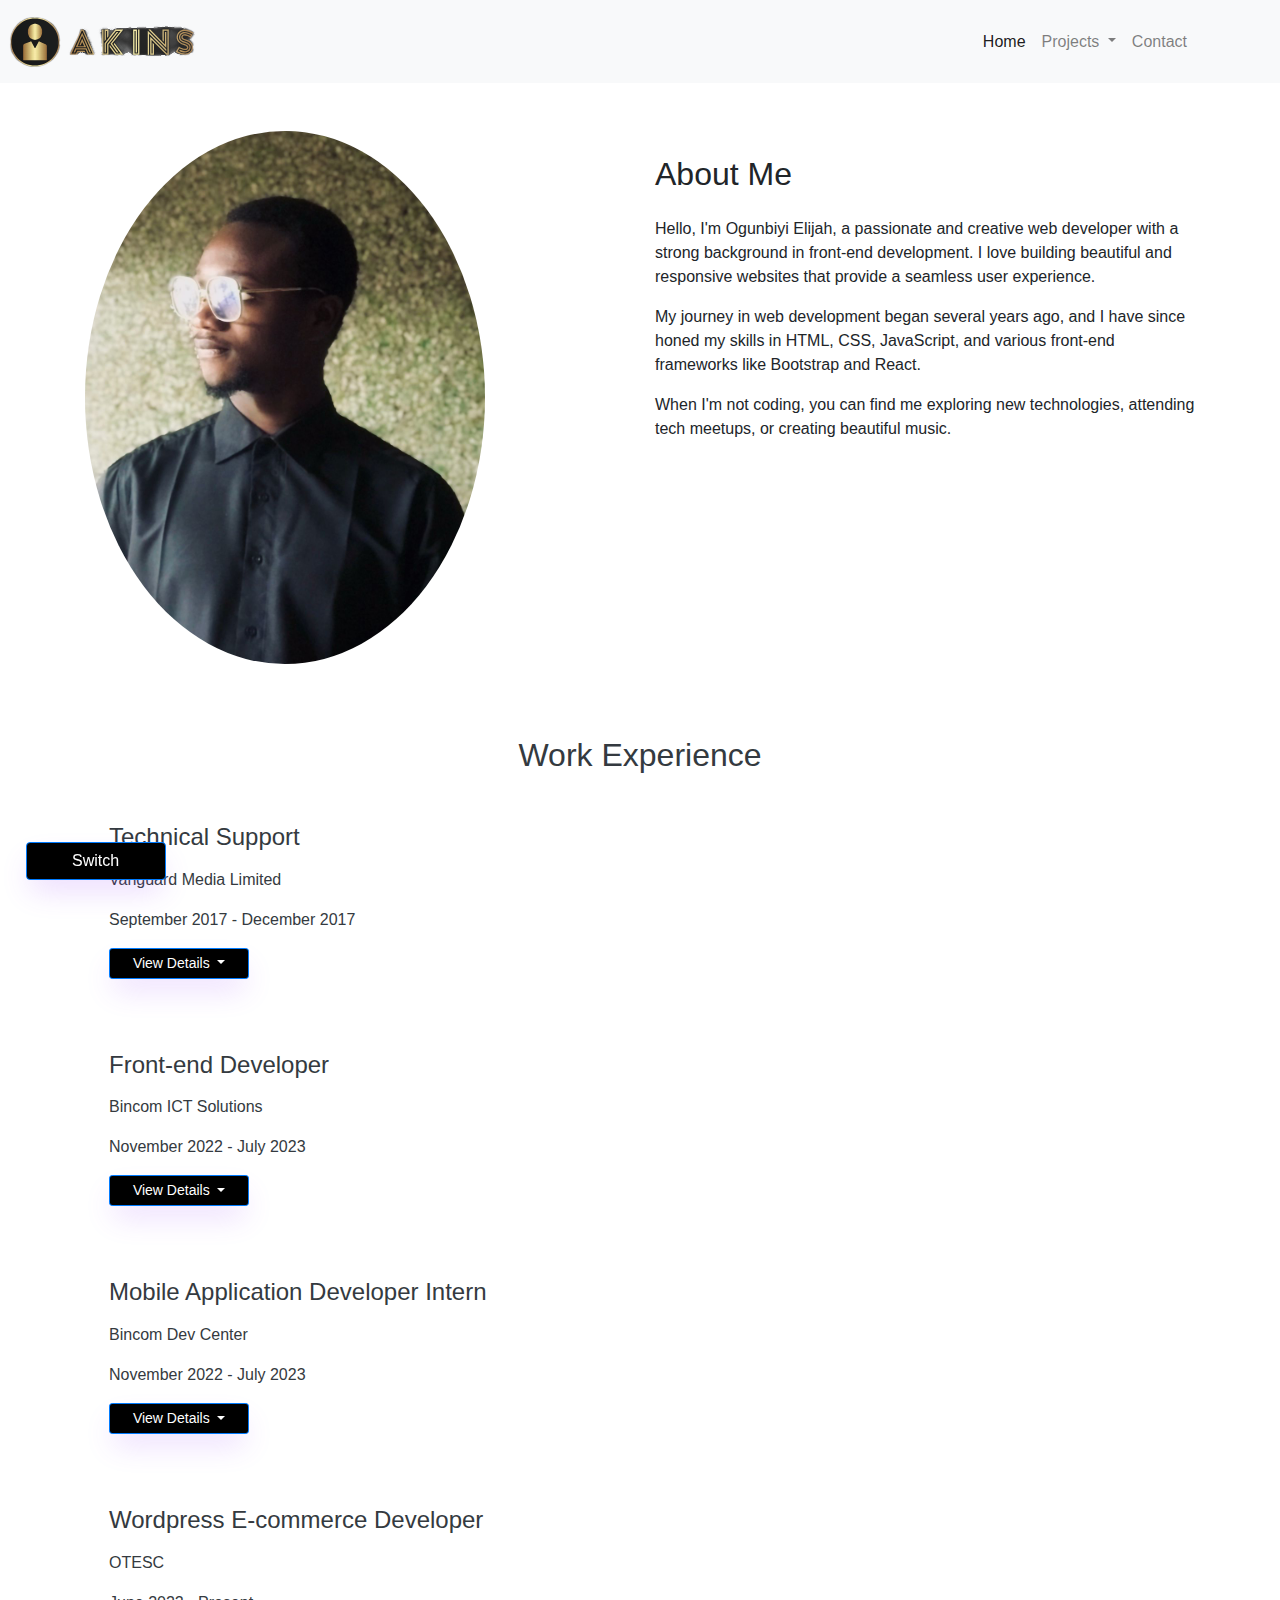
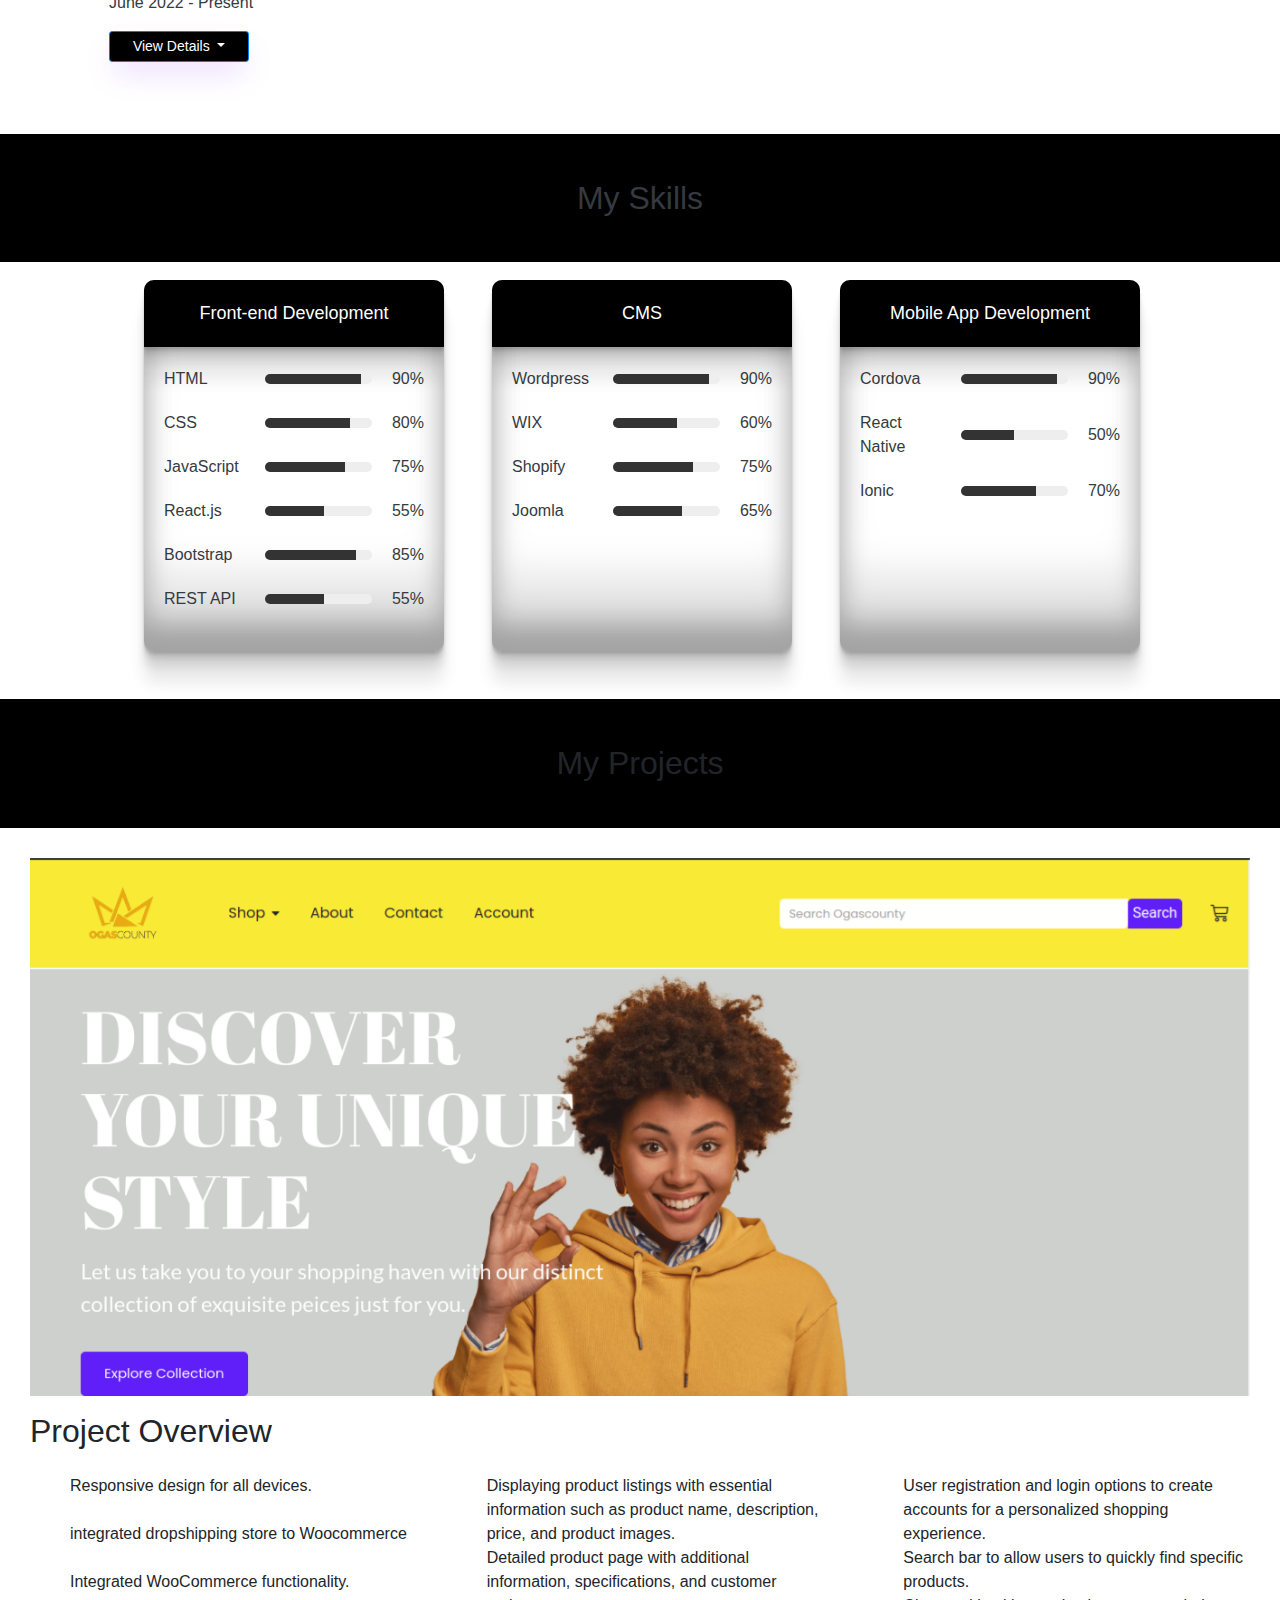
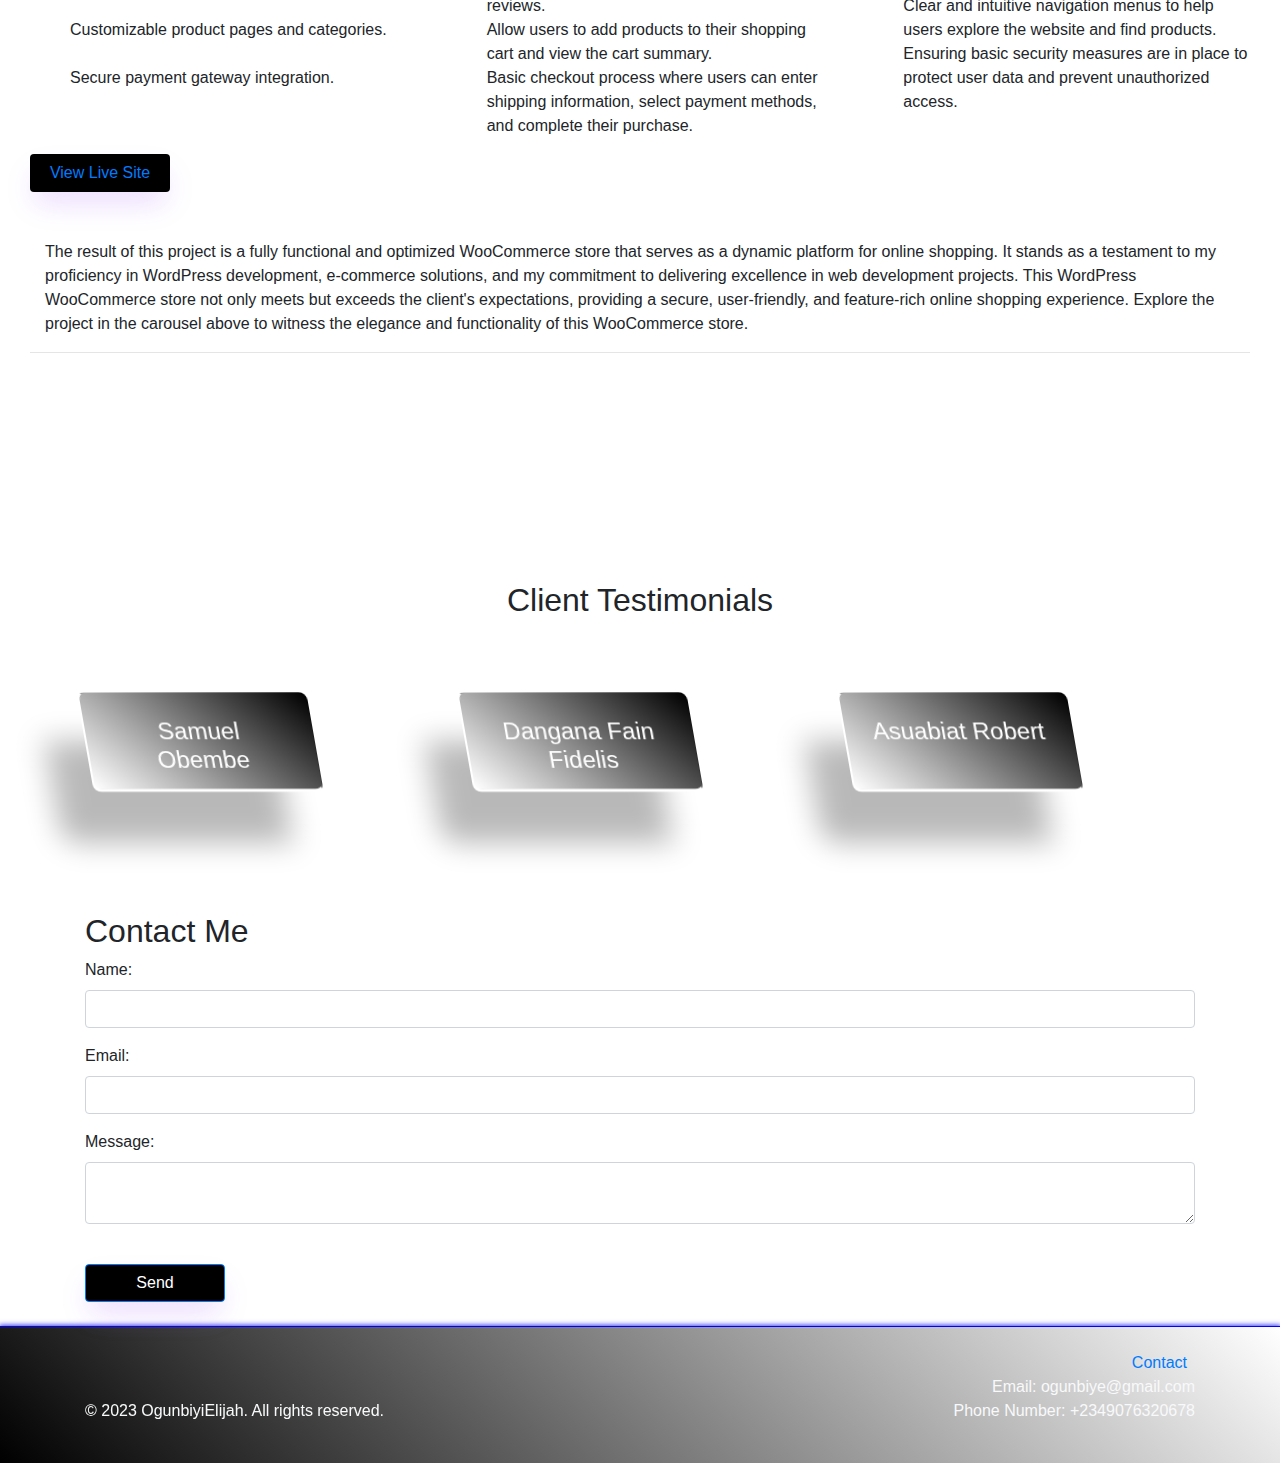
<file: index.html>
<!DOCTYPE html>
<html lang="en">

<head>
    <meta charset="UTF-8">
    <meta name="viewport" content="width=device-width, initial-scale=1.0">
    <title>Web Developer Portfolio</title>
    <!-- Link to Bootstrap CSS -->
    <link rel="stylesheet" href="https://stackpath.bootstrapcdn.com/bootstrap/4.5.2/css/bootstrap.min.css">
    <!-- Link to your custom CSS file (styles.css) -->
    <link rel="stylesheet" href="styles.css">
    </style>
</head>

<body>
    <!-- Navigation bar with mega menu -->
    <nav class="navbar navbar-expand-lg navbar-light bg-light" data-component="NavigationBar">
        <div class="container">
            <a class="navbar-brand" href="index.html">
                <span class="nav-item" style="margin-left: -80px;">
                    <img src="assets/Logo2.png" alt="logo">
                </span>
            </a>
            <button class="navbar-toggler" type="button" data-toggle="collapse" data-target="#megaMenu"
                aria-controls="megaMenu" aria-expanded="false" aria-label="Toggle navigation">
                <span class="navbar-toggler-icon"></span>
            </button>

            <div class="collapse navbar-collapse" id="megaMenu">
                <ul class="navbar-nav ml-auto">
                    <li class="nav-item">
                        <a class="nav-link active" href="index.html">Home</a>
                    </li>
                    <li class="nav-item dropdown">
                        <a class="nav-link dropdown-toggle" href="#" id="projectsDropdown" role="button"
                            data-toggle="dropdown" aria-haspopup="true" aria-expanded="false">
                            Projects
                        </a>
                        <div class="dropdown-menu" aria-labelledby="projectsDropdown">
                            <a class="dropdown-item" href="woocommerceProject.html">WooCommerce</a>
                            <!-- <a class="dropdown-item" href="#">Mobile App</a> -->
                            <!-- Add more projects as needed -->
                        </div>
                    </li>
                    <li class="nav-item">
                        <a class="nav-link" href="contact.html">Contact</a>
                    </li>
                </ul>
            </div>
        </div>
    </nav>

    <!-- My website content goes here -->

    <!-- About Me Section -->

    <div class="container mt-5" data-component="About">
        <div class="row">
            <div class="col-md-6" data-component="AboutImage">
                <img src="./assets/passPhoto.jpeg" height="200" width="400" alt="Profile Picture"
                    class="img-fluid imgClass rounded-circle mb-4">
            </div>
            <div class="col-md-6" data-component="AboutMe">
                <h2 class="mb-4 mt-4">About Me</h2>
                <p>Hello, I'm Ogunbiyi Elijah, a passionate and creative web developer with a strong background in
                    front-end
                    development. I love building beautiful and responsive websites that provide a seamless user
                    experience.</p>
                <p>My journey in web development began several years ago, and I have since honed my skills in HTML, CSS,
                    JavaScript, and various front-end frameworks like Bootstrap and React.</p>
                <p>When I'm not coding, you can find me exploring new technologies, attending tech meetups, or creating
                    beautiful music.</p>

                <div class="social-icons mt-4">
                    <a href="#" class="mr-3"><i class="fab fa-twitter"></i></a>
                    <a href="#" class="mr-3"><i class="fab fa-linkedin"></i></a>
                    <a href="#" class="mr-3"><i class="fab fa-github"></i></a>
                </div>
            </div>
        </div>
    </div>

    <section id="work-experience" class="text-dark py-5" data-component="WorkExperience">
        <div class="container">
            <h2 class="text-center mb-4">Work Experience</h2>
            <div class="row" data-component="WorkExperienceCard">
                <div class="col-md-12">
                    <div class="work-experience-card p-4 bg-white">
                        <h4 class="mb-3">Technical Support</h4>
                        <p class="work-experience-company">Vanguard Media Limited</p>
                        <p class="work-experience-date">September 2017 - December 2017</p>
                        <button class="btn btn-primary btn-sm dropdown-toggle" data-toggle="collapse"
                            data-target="#experience1" aria-expanded="false" aria-controls="experience1">
                            View Details
                        </button>
                        <div class="collapse" id="experience1">
                            <ul class="work-experience-description mt-3">
                                <li>Working to resolve technical problems by providing step-by-step instructions,
                                    guidance, or solutions to customers.</li>
                                <li>Creating and updating technical documentation, including FAQs, troubleshooting
                                    guides, and knowledge base articles to help users find solutions independently.</li>
                                <li> Using remote access tools to connect to a customer's computer or device to
                                    troubleshoot and fix issues directly.</li>
                                <li>Identifying and diagnosing technical issues reported by customers or end-users.</li>
                                <li>Adhering to established protocols, guidelines, and best practices for technical
                                    support operations.</li>
                                <li>Staying updated with the latest technologies and advancements to enhance technical
                                    skills and knowledge.</li>
                            </ul>
                        </div>
                    </div>
                </div>
                <!-- Add more experiences -->
                <!-- Experience 2 -->
                <div class="col-md-12 mt-4">
                    <div class="work-experience-card p-4 bg-white">
                        <h4 class="mb-3">Front-end Developer</h4>
                        <p class="work-experience-company">Bincom ICT Solutions</p>
                        <p class="work-experience-date">November 2022 - July 2023</p>
                        <button class="btn btn-primary btn-sm dropdown-toggle" data-toggle="collapse"
                            data-target="#experience2" aria-expanded="false" aria-controls="experience2">
                            View Details
                        </button>
                        <div class="collapse" id="experience2">
                            <ul class="work-experience-description mt-3">
                                <li>Worked on front-end tasks and bug fixing for web applications.</li>
                                <li>Learned various front-end technologies and best practices.</li>
                                <li>Contributed to team meetings and brainstorming sessions.</li>
                            </ul>
                        </div>
                    </div>
                </div>
                <!-- Experience 3 -->
                <div class="col-md-12 mt-4">
                    <div class="work-experience-card p-4 bg-white">
                        <h4 class="mb-3">Mobile Application Developer Intern</h4>
                        <p class="work-experience-company">Bincom Dev Center</p>
                        <p class="work-experience-date">November 2022 - July 2023</p>
                        <button class="btn btn-primary btn-sm dropdown-toggle" data-toggle="collapse"
                            data-target="#experience3" aria-expanded="false" aria-controls="experience3">
                            View Details
                        </button>
                        <div class="collapse" id="experience3">
                            <ul class="work-experience-description mt-3">
                                <li>Assisted in the development and testing of web applications.</li>
                                <li>Participated in code reviews and QA processes.</li>
                                <li>Working closely with senior developers to assist in the design, development,
                                    testing, and maintenance of mobile applications for iOS or Android platforms.</li>
                                <li>Writing and reviewing code for new features and improvements, following coding
                                    standards and best practices.</li>
                                <li>Identifying and fixing bugs or issues in the existing codebase, performing
                                    debugging, and testing to ensure the app's functionality and performance.</li>
                                <li>Assisting in testing the app on various devices to ensure cross-platform
                                    compatibility and a smooth user experience.</li>
                            </ul>
                        </div>
                    </div>
                </div>
                <!-- Experience 4 -->
                <!-- Add more experiences -->
                <!-- Experience 5 -->
                <div class="col-md-12 mt-4">
                    <div class="work-experience-card p-4 bg-white">
                        <h4 class="mb-3">Wordpress E-commerce Developer</h4>
                        <p class="work-experience-company">OTESC</p>
                        <p class="work-experience-date">June 2022 - Present</p>
                        <button class="btn btn-primary btn-sm dropdown-toggle" data-toggle="collapse"
                            data-target="#experience5" aria-expanded="false" aria-controls="experience5">
                            View Details
                        </button>
                        <div class="collapse" id="experience5">
                            <ul class="work-experience-description mt-3">
                                <li>Building and setting up WordPress websites with WooCommerce, including installing
                                    and configuring the plugin, selecting and customizing themes, and setting up
                                    essential eCommerce features.</li>
                                <li>Modifying and customizing WordPress themes to match the client's brand, design
                                    preferences, and unique requirements for the online store.</li>
                                <li>Integrating and configuring various WooCommerce extensions and third-party plugins
                                    to add specific functionality, such as payment gateways, shipping options, and
                                    product variations.</li>
                                <li>Managing product listings, categories, and attributes, ensuring accurate product
                                    information, images, and pricing are displayed on the website.</li>
                                <li>Integrating and configuring various payment gateways to enable secure and smooth
                                    online transactions.</li>
                                <li>Implementing security measures and keeping all plugins, themes, and the WordPress
                                    core up to date to safeguard the website from vulnerabilities.</li>
                                <li>Regularly backing up the website data and ensuring the ability to restore the
                                    website in case of any unforeseen issues.</li>
                                <li>Setting up and analyzing website analytics to track website traffic, sales, and
                                    customer behavior, using data to make informed decisions and optimizations.</li>
                                <li>Implementing basic search engine optimization (SEO) techniques to improve the
                                    website's visibility and rankings on search engines.</li>
                            </ul>
                        </div>
                    </div>
                </div>
            </div>
        </div>
    </section>

    <section id="skills" class="text-dark" data-component="SkillsSection">
        <h2 class="skillSection text-center">My Skills</h2>
        <div class="row ml-5 pl-5 mb-5">
            <div class="skillCard ml-5">
                <div class="skillHeader">Front-end Development</div>
                <div class="skillBody">
                    <div class="skill">
                        <div class="skill-name">HTML</div>
                        <div class="skill-level">
                            <div class="skill-percent" style="width: 90%"></div>
                        </div>
                        <div class="skill-percent-number">90%</div>
                    </div>
                    <div class="skill">
                        <div class="skill-name">CSS</div>
                        <div class="skill-level">
                            <div class="skill-percent" style="width: 80%"></div>
                        </div>
                        <div class="skill-percent-number">80%</div>
                    </div>
                    <div class="skill">
                        <div class="skill-name">JavaScript</div>
                        <div class="skill-level">
                            <div class="skill-percent" style="width: 75%"></div>
                        </div>
                        <div class="skill-percent-number">75%</div>
                    </div>
                    <div class="skill">
                        <div class="skill-name">React.js</div>
                        <div class="skill-level">
                            <div class="skill-percent" style="width: 55%"></div>
                        </div>
                        <div class="skill-percent-number">55%</div>
                    </div>
                    <div class="skill">
                        <div class="skill-name">Bootstrap</div>
                        <div class="skill-level">
                            <div class="skill-percent" style="width: 85%"></div>
                        </div>
                        <div class="skill-percent-number">85%</div>
                    </div>
                    <div class="skill">
                        <div class="skill-name">REST API</div>
                        <div class="skill-level">
                            <div class="skill-percent" style="width: 55%"></div>
                        </div>
                        <div class="skill-percent-number">55%</div>
                    </div>
                </div>
            </div>

            <div class="skillCard ml-5">
                <div class="skillHeader">CMS</div>
                <div class="skillBody">
                    <div class="skill">
                        <div class="skill-name">Wordpress</div>
                        <div class="skill-level">
                            <div class="skill-percent" style="width: 90%"></div>
                        </div>
                        <div class="skill-percent-number">90%</div>
                    </div>
                    <div class="skill">
                        <div class="skill-name">WIX</div>
                        <div class="skill-level">
                            <div class="skill-percent" style="width: 60%"></div>
                        </div>
                        <div class="skill-percent-number">60%</div>
                    </div>
                    <div class="skill">
                        <div class="skill-name">Shopify</div>
                        <div class="skill-level">
                            <div class="skill-percent" style="width: 75%"></div>
                        </div>
                        <div class="skill-percent-number">75%</div>
                    </div>
                    <div class="skill">
                        <div class="skill-name">Joomla</div>
                        <div class="skill-level">
                            <div class="skill-percent" style="width: 65%"></div>
                        </div>
                        <div class="skill-percent-number">65%</div>
                    </div>
                </div>
            </div>

            <div class="skillCard ml-5">
                <div class="skillHeader">Mobile App Development</div>
                <div class="skillBody">
                    <div class="skill">
                        <div class="skill-name">Cordova</div>
                        <div class="skill-level">
                            <div class="skill-percent" style="width: 90%"></div>
                        </div>
                        <div class="skill-percent-number">90%</div>
                    </div>
                    <div class="skill">
                        <div class="skill-name">React Native</div>
                        <div class="skill-level">
                            <div class="skill-percent" style="width: 50%"></div>
                        </div>
                        <div class="skill-percent-number">50%</div>
                    </div>
                    <div class="skill">
                        <div class="skill-name">Ionic</div>
                        <div class="skill-level">
                            <div class="skill-percent" style="width: 70%"></div>
                        </div>
                        <div class="skill-percent-number">70%</div>
                    </div>
                </div>
            </div>
        </div>
    </section>

    <h2 class="skillSection text-center" data-component="ProjectHeader">My Projects</h2>
    <section id="projectSection" data-component="ProjectSection">
        <div id="portfolio" class="carousel slide" data-ride="carousel" data-interval="3000" data-component="ProjectCarousel">

            <!-- Indicators -->
            <!-- <div class="carousel-indicators">
                <button type="button" data-bs-target="#portfolio" data-bs-slide-to="0" class="active"
                    aria-current="true" aria-label="Slide 1"></button>
                <button type="button" data-bs-target="#portfolio" data-bs-slide-to="1" aria-label="Slide 2"></button>
                <button type="button" data-bs-target="#portfolio" data-bs-slide-to="2" aria-label="Slide 3"></button>
                <button type="button" data-bs-target="#portfolio" data-bs-slide-to="3" aria-label="Slide 4"></button>
                <button type="button" data-bs-target="#portfolio" data-bs-slide-to="4" aria-label="Slide 5"></button>
            </div> -->

            <!-- The slideshow -->
            <div class="carousel-inner text-center">
                <div class="carousel-item active">
                    <img src="assets/ogas1.png" class="fidelis" alt="Los Angeles" width="1100" height="500">
                </div>
                <div class="carousel-item">
                    <img src="assets/ogas2.png" class="fidelis" alt="Chicago" width="1100" height="500">
                </div>
                <div class="carousel-item">
                    <img src="assets/ogas3.png" class="fidelis" alt="somewhere" width="1100" height="500">
                </div>
                <div class="carousel-item">
                    <img src="assets/ogas4.png" class="fidelis" alt="work" width="1100" height="500">
                </div>
                <div class="carousel-item">
                    <img src="assets/ogas5.png" class="fidelis" alt="place" width="1100" height="500">
                </div>
            </div>

            <!-- Left and right controls -->
            <!-- <button class="carousel-control-prev" type="button" data-bs-target="#portfolio" data-bs-slide="prev">
                <span class="carousel-control-prev-icon" aria-hidden="true"></span>
                <span class="visually-hidden">Previous</span>
            </button>
            <button class="carousel-control-next" type="button" data-bs-target="#portfolio" data-bs-slide="next">
                <span class="carousel-control-next-icon" aria-hidden="true"></span>
                <span class="visually-hidden">Next</span>
            </button> -->

        </div>
        <div class="mt-4 mt-lg-0" data-component="ProjectOverview">
            <h2 class="mb-4 mt-3">Project Overview</h2>
            <div class="row">
                <div class="col" class="projectDetails">
                    <ul>
                        <li>Responsive design for all devices.</li><br>
                        <li>integrated dropshipping store to Woocommerce</li><br>
                        <li>Integrated WooCommerce functionality.</li><br>
                        <li>Customizable product pages and categories.</li><br>
                        <li>Secure payment gateway integration.</li>
                    </ul>
                </div>
                <div class="col">
                    <ul>
                        <li>Displaying product listings with essential information such as product name, description,
                            price, and product images.</li>
                        <li>Detailed product page with additional information, specifications, and customer reviews.
                        </li>
                        <li>Allow users to add products to their shopping cart and view the cart summary.</li>
                        <li>Basic checkout process where users can enter shipping information, select payment methods,
                            and complete their purchase.</li>
                    </ul>
                </div>
                <div class="col">
                    <ul>
                        <li>User registration and login options to create accounts for a personalized shopping
                            experience.</li>
                        <li>Search bar to allow users to quickly find specific products.</li>
                        <li>Clear and intuitive navigation menus to help users explore the website and find products.
                        </li>
                        <li>Ensuring basic security measures are in place to protect user data and prevent unauthorized
                            access.</li>
                    </ul>
                </div>
            </div>
            <button type="button" class="btn">
                <a href="https://ogascounty.com" target="_blank">View Live Site</a>
            </button>
        </div>
        <div class="container-fluid mt-5 cap" data-component="ProjectSummary">
            <p>The result of this project is a fully functional and optimized WooCommerce store that serves as a dynamic
                platform for online shopping. It stands as a testament to my proficiency in WordPress development,
                e-commerce solutions, and my commitment to delivering excellence in web development projects.

                This WordPress WooCommerce store not only meets but exceeds the client's expectations, providing a
                secure, user-friendly, and feature-rich online shopping experience.

                Explore the project in the carousel above to witness the elegance and functionality of this WooCommerce
                store.
            </p>
        </div>
        <hr class="text-light">
    </section>


    <section id="testimonials" class="py-5" data-component="ClientTestimonials">
        <div class="container">
            <h2 class="text-center mb-4 pb-5">Client Testimonials</h2>
            <div class="row">
                <div class="col-md-4 mb-4">
                    <div class="card p-4 text-center">
                        <!-- <img src="path/to/client1-avatar.jpg" alt="Client 1" class="rounded-circle mb-3"> -->
                        <h4 class="mb-3">Samuel Obembe</h4>
                        <p class="testimonial-text">"Elijah is an exceptional web developer with a keen eye for detail.
                            He
                            created a stunning website for my business that exceeded my expectations. His communication
                            and professionalism are outstanding."</p>
                    </div>
                </div>
                <div class="col-md-4 mb-4">
                    <div class="card p-4 text-center">
                        <!-- <img src="path/to/client2-avatar.jpg" alt="Client 2" class="rounded-circle mb-3"> -->
                        <h4 class="mb-3">Dangana Fain Fidelis</h4>
                        <p class="testimonial-text">"Working with Elijah was a pleasure. She transformed our outdated
                            website into a modern and user-friendly platform. His coding skills and attention to detail
                            are impressive. Highly recommended!"</p>
                    </div>
                </div>
                <div class="col-md-4 mb-4">
                    <div class="card p-4 text-center">
                        <!-- <img src="path/to/client3-avatar.jpg" alt="Client 3" class="rounded-circle mb-3"> -->
                        <h4 class="mb-5">Asuabiat Robert</h4>
                        <p class="testimonial-text">"I am delighted with the website Elijah built for my startup. He
                            delivered the project on time and was always receptive to feedback. His expertise in web
                            development is evident in the final product."</p>
                    </div>
                </div>
            </div>
        </div>
    </section>

    <!-- Contact form section -->
    <section id="homeContact" data-component="ContactForm">
        <div class="container mt-5">
            <h2>Contact Me</h2>
            <form action="https://formspree.io/f/mleynole" method="POST">
                <div class="form-group">
                    <label for="name">Name:</label>
                    <input type="text" id="name" name="name" class="form-control" required>
                </div>
                <div class="form-group">
                    <label for="email">Email:</label>
                    <input type="email" id="email" name="email" class="form-control" required>
                </div>
                <div class="form-group">
                    <label for="message">Message:</label>
                    <textarea id="message" name="message" class="form-control" required></textarea>
                </div>
                <button type="submit" class="btn btn-primary mt-4 mb-4">Send</button>
            </form>
        </div>
    </section>

    <!-- Add a button for toggling dark/light mode -->
    <button id="darkModeToggle" class="btn btn-primary mode" data-component="SwitchModes">Switch</button>

    <footer class="text-light py-4 footer" data-component="Footer">
        <div class="container">
            <div class="row">
                <div class="col-md-6 mt-5">
                    <p>&copy; 2023 OgunbiyiElijah. All rights reserved.</p>
                </div>
                <div class="col-md-6">
                    <ul class="list-inline text-md-right">
                        <li class="list-inline-item"><a href="contact.html">Contact</a></li>
                        <li><span>Email: </span>ogunbiye@gmail.com</li>
                        <li><span>Phone Number: </span>+2349076320678</li>
                    </ul>
                </div>
            </div>
        </div>
    </footer>

    <!-- Link to Bootstrap JS and your custom JavaScript file (script.js) -->
    <script src="https://code.jquery.com/jquery-3.5.1.slim.min.js"></script>
    <script src="https://cdn.jsdelivr.net/npm/@popperjs/core@2.9.1/dist/umd/popper.min.js"></script>
    <script src="https://stackpath.bootstrapcdn.com/bootstrap/4.5.2/js/bootstrap.min.js"></script>
    <script src="script.js"></script>
</body>

</html>
</file>
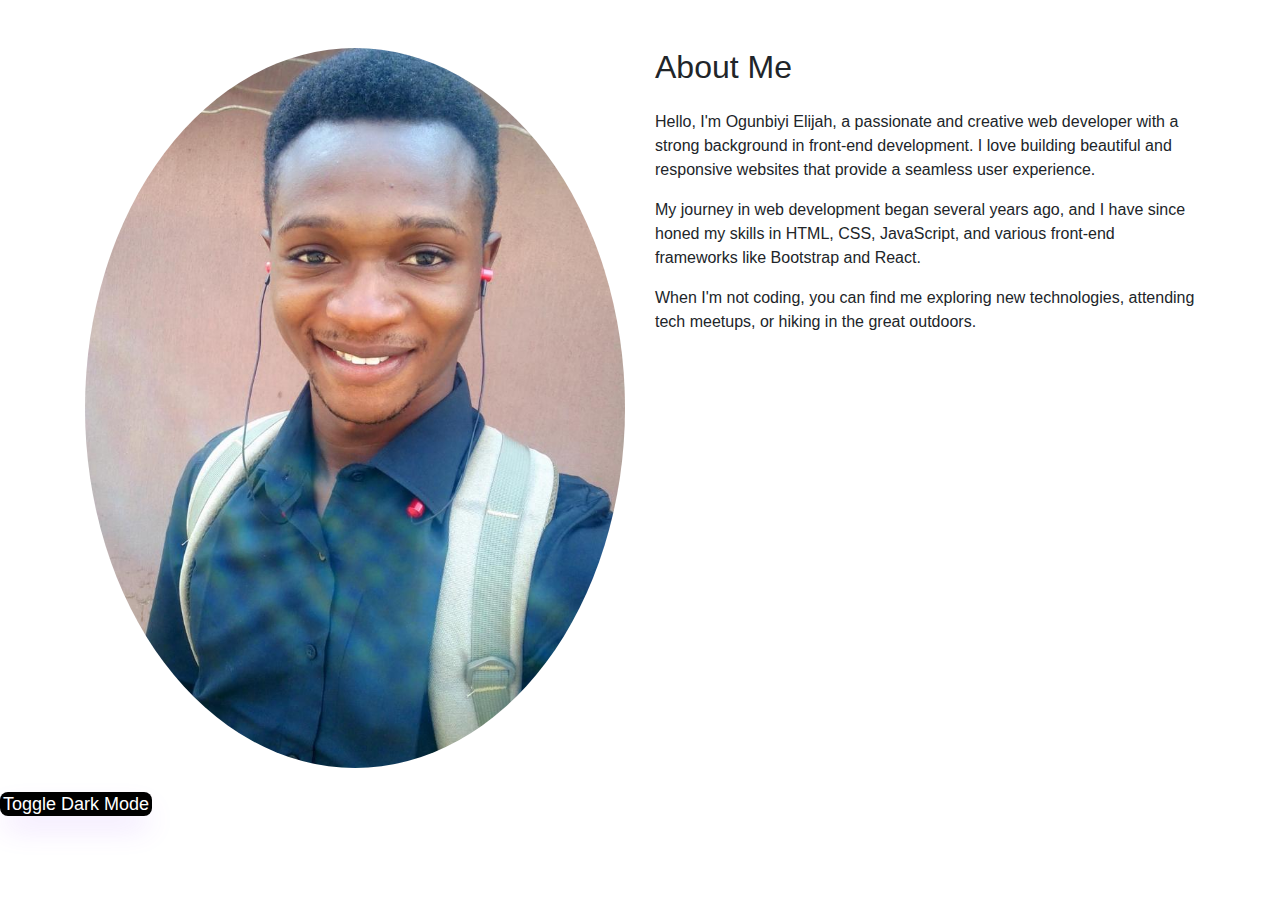
<file: about.html>
<!DOCTYPE html>
<html lang="en">

<head>
    <meta charset="UTF-8">
    <meta name="viewport" content="width=device-width, initial-scale=1.0">
    <title>Web Developer Portfolio</title>
    <!-- Link to Bootstrap CSS -->
    <link rel="stylesheet" href="https://stackpath.bootstrapcdn.com/bootstrap/4.5.2/css/bootstrap.min.css">
    <!-- Link to your custom CSS file (styles.css) -->
    <link rel="stylesheet" href="styles.css">
</head>

<body>
 <!-- About Me Section -->
 <div class="container mt-5">
    <div class="row">
        <div class="col-md-6">
            <img src="pass-photo.jpeg" alt="Profile Picture" class="img-fluid rounded-circle mb-4">
        </div>
        <div class="col-md-6">
            <h2 class="mb-4">About Me</h2>
            <p>Hello, I'm Ogunbiyi Elijah, a passionate and creative web developer with a strong background in front-end
                development. I love building beautiful and responsive websites that provide a seamless user
                experience.</p>
            <p>My journey in web development began several years ago, and I have since honed my skills in HTML, CSS,
                JavaScript, and various front-end frameworks like Bootstrap and React.</p>
            <p>When I'm not coding, you can find me exploring new technologies, attending tech meetups, or hiking in
                the great outdoors.</p>
            <!-- Add links to your social media profiles if desired -->
            <div class="social-icons mt-4">
                <a href="#" class="mr-3"><i class="fab fa-twitter"></i></a>
                <a href="#" class="mr-3"><i class="fab fa-linkedin"></i></a>
                <a href="#" class="mr-3"><i class="fab fa-github"></i></a>
            </div>
        </div>
    </div>
</div>

<!-- Add a button for toggling dark/light mode -->
<button id="darkModeToggle">Toggle Dark Mode</button>

<!-- Link to Bootstrap JS and your custom JavaScript file (script.js) -->
<script src="https://code.jquery.com/jquery-3.5.1.slim.min.js"></script>
<script src="https://cdn.jsdelivr.net/npm/@popperjs/core@2.9.1/dist/umd/popper.min.js"></script>
<script src="https://stackpath.bootstrapcdn.com/bootstrap/4.5.2/js/bootstrap.min.js"></script>
<script src="script.js"></script>
</body>

</html>
</file>
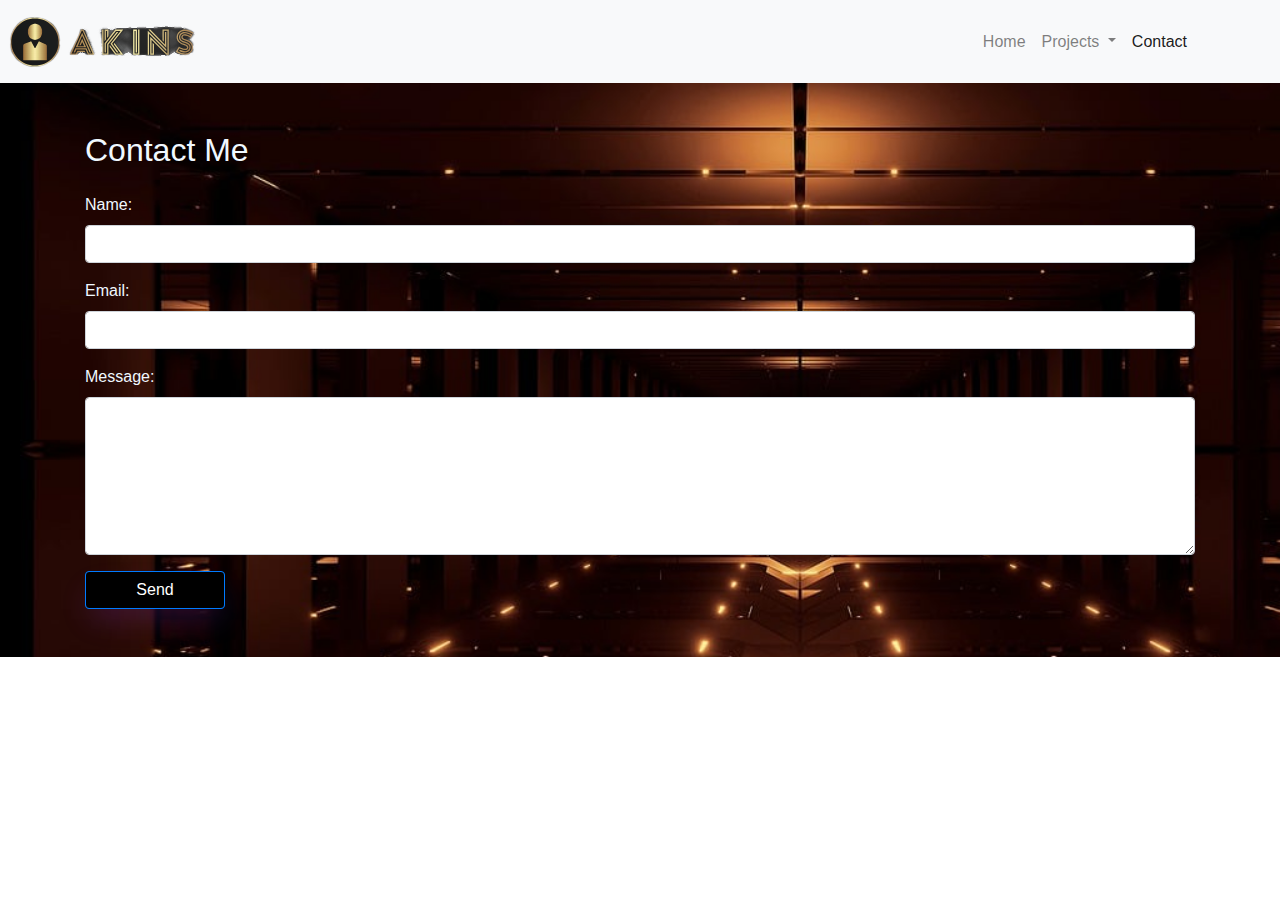
<file: contact.html>
<!DOCTYPE html>
<html lang="en">

<head>
    <meta charset="UTF-8">
    <meta name="viewport" content="width=device-width, initial-scale=1.0">
    <title>Contact</title>
    <!-- Link to Bootstrap CSS -->
    <link rel="stylesheet" href="https://stackpath.bootstrapcdn.com/bootstrap/4.5.2/css/bootstrap.min.css">
    <!-- Link to your custom CSS file (styles.css) -->
    <link rel="stylesheet" href="styles.css">
</head>

<body>

    <!-- Navigation bar with mega menu -->
    <nav class="navbar navbar-expand-lg navbar-light bg-light">
        <div class="container">
            <a class="navbar-brand" href="index.html">
                <span class="nav-item" style="margin-left: -80px;">
                    <img src="assets/Logo2.png" alt="logo">
                </span>
            </a>
            <button class="navbar-toggler" type="button" data-toggle="collapse" data-target="#megaMenu"
                aria-controls="megaMenu" aria-expanded="false" aria-label="Toggle navigation">
                <span class="navbar-toggler-icon"></span>
            </button>

            <div class="collapse navbar-collapse" id="megaMenu">
                <ul class="navbar-nav ml-auto">
                    <li class="nav-item">
                        <a class="nav-link" href="index.html">Home</a>
                    </li>
                    <li class="nav-item dropdown">
                        <a class="nav-link dropdown-toggle" href="#" id="projectsDropdown" role="button"
                            data-toggle="dropdown" aria-haspopup="true" aria-expanded="false">
                            Projects
                        </a>
                        <div class="dropdown-menu" aria-labelledby="projectsDropdown">
                            <a class="dropdown-item" href="woocommerceProject.html">WooCommerce</a>
                            <!-- <a class="dropdown-item" href="mobileApp.html">Mobile App</a> -->
                            <!-- Add more projects as needed -->
                        </div>
                    </li>
                    <li class="nav-item ">
                        <a class="nav-link active" href="contact.html">Contact</a>
                    </li>
                </ul>
            </div>
        </div>
    </nav>

    <!-- Contact form section -->
    <section id="contact">
        <div class="container pb-5">
            <h2 class="pt-5">Contact Me</h2>
            <form class="pt-3" action="https://formspree.io/f/mleynole" method="post">
                <div class="form-group">
                    <label for="name">Name:</label>
                    <input type="text" id="name" name="name" class="form-control" required>
                </div>
                <div class="form-group">
                    <label for="email">Email:</label>
                    <input type="email" id="email" name="email" class="form-control" required>
                </div>
                <div class="form-group">
                    <label for="message">Message:</label>
                    <textarea id="message" rows="6" name="message" class="form-control" required></textarea>
                </div>
                <button type="submit" class="btn btn-primary">Send</button>
            </form>
        </div>
    </section>


    <!-- <button id="darkModeToggle" class="btn btn-primary mode">Toggle Dark Mode</button> -->

    <!-- Link to Bootstrap JS and your custom JavaScript file (script.js) -->
    <script src="https://code.jquery.com/jquery-3.5.1.slim.min.js"></script>
    <script src="https://cdn.jsdelivr.net/npm/@popperjs/core@2.9.1/dist/umd/popper.min.js"></script>
    <script src="https://stackpath.bootstrapcdn.com/bootstrap/4.5.2/js/bootstrap.min.js"></script>
    <script src="script.js"></script>
</body>

</html>
</file>
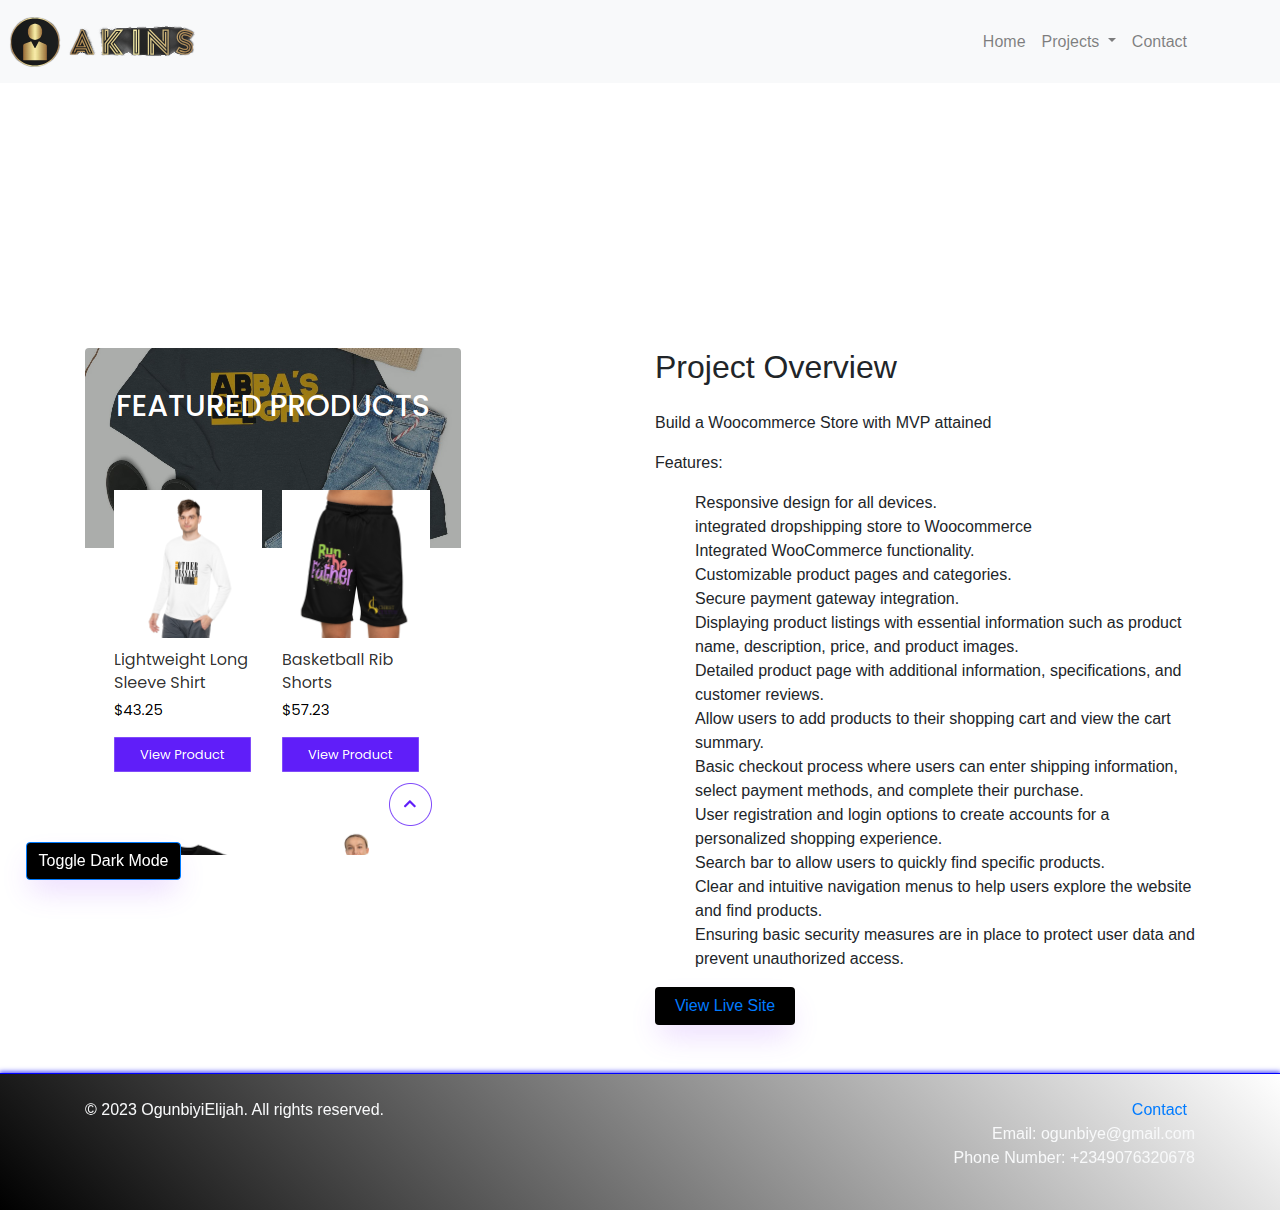
<file: woocommerceProject.html>
<!DOCTYPE html>
<html lang="en">

<head>
    <meta charset="UTF-8">
    <meta name="viewport" content="width=device-width, initial-scale=1.0">
    <title>Web Developer Portfolio</title>
    <!-- Link to Bootstrap CSS -->
    <link rel="stylesheet" href="https://stackpath.bootstrapcdn.com/bootstrap/4.5.2/css/bootstrap.min.css">
    <!-- Link to your custom CSS file (styles.css) -->
    <link rel="stylesheet" href="styles.css">
    </style>
</head>

<body>
    <!-- Navigation bar with mega menu -->
    <nav class="navbar navbar-expand-lg navbar-light bg-light">
        <div class="container">
            <a class="navbar-brand" href="index.html">
                <span class="nav-item" style="margin-left: -80px;">
                    <img src="assets/Logo2.png" alt="logo">
                </span>
            </a>
            <button class="navbar-toggler" type="button" data-toggle="collapse" data-target="#megaMenu"
                aria-controls="megaMenu" aria-expanded="false" aria-label="Toggle navigation">
                <span class="navbar-toggler-icon"></span>
            </button>

            <div class="collapse navbar-collapse" id="megaMenu">
                <ul class="navbar-nav ml-auto">
                    <li class="nav-item">
                        <a class="nav-link" href="index.html">Home</a>
                    </li>
                    <li class="nav-item dropdown">
                        <a class="nav-link dropdown-toggle" href="#" id="projectsDropdown" role="button"
                            data-toggle="dropdown" aria-haspopup="true" aria-expanded="false">
                            Projects
                        </a>
                        <div class="dropdown-menu" aria-labelledby="projectsDropdown">
                            <a class="dropdown-item active" href="woocommerceProject.html">WooCommerce</a>
                            <!-- <a class="dropdown-item" href="mobileApp.html">Mobile App</a> -->
                            <!-- Add more projects as needed -->
                        </div>
                    </li>
                    <li class="nav-item">
                        <a class="nav-link" href="contact.html">Contact</a>
                    </li>
                </ul>
            </div>
        </div>
    </nav>

    <!-- Your website content goes here -->
    <header class="hero wooSection text-center text-white py-5">
        <div class="container">
            <h1 class="display-4">My WooCommerce Project</h1>
            <p class="lead">A beautiful and responsive WooCommerce template for showcasing my work.</p>
        </div>
    </header>

    <!-- WooCommerce Project Section -->
    <section class="py-5">
        <div class="container">
            <div class="row">
                <div class="col-lg-6">
                    <img src="assets/ogas6.png" alt="Project Image" class="img-fluid rounded">
                </div>
                <div class="col-lg-6 mt-4 mt-lg-0">
                    <h2 class="mb-4">Project Overview</h2>
                    <p>Build a Woocommerce Store with MVP attained</p>
                    <p>Features:</p>
                    <ul>
                        <li>Responsive design for all devices.</li>
                        <li>integrated dropshipping store to Woocommerce</li>
                        <li>Integrated WooCommerce functionality.</li>
                        <li>Customizable product pages and categories.</li>
                        <li>Secure payment gateway integration.</li>
                        <li>Displaying product listings with essential information such as product name, description,
                            price, and product images.</li>
                        <li>Detailed product page with additional information, specifications, and customer reviews.
                        </li>
                        <li>Allow users to add products to their shopping cart and view the cart summary.</li>
                        <li>Basic checkout process where users can enter shipping information, select payment methods,
                            and complete their purchase.</li>
                        <li>User registration and login options to create accounts for a personalized shopping
                            experience.</li>
                        <li>Search bar to allow users to quickly find specific products.</li>
                        <li>Clear and intuitive navigation menus to help users explore the website and find products.
                        </li>
                        <li>Ensuring basic security measures are in place to protect user data and prevent unauthorized
                            access.</li>
                    </ul>
                    <button type="button" class="btn">
                        <a href="https://ogascounty.com" target="_blank">View Live Site</a>
                    </button>
                </div>
            </div>
        </div>

    </section>

    <!-- Add a button for toggling dark/light mode -->
    <button id="darkModeToggle" class="btn btn-primary mode">Toggle Dark Mode</button>

    <footer class="text-light py-4 footer">
        <div class="container">
            <div class="row">
                <div class="col-md-6">
                    <p>&copy; 2023 OgunbiyiElijah. All rights reserved.</p>
                </div>
                <div class="col-md-6">
                    <ul class="list-inline text-md-right">
                        <li class="list-inline-item"><a href="contact.html">Contact</a></li>
                        <li><span>Email: </span>ogunbiye@gmail.com</li>
                        <li><span>Phone Number: </span>+2349076320678</li>
                    </ul>
                </div>
            </div>
        </div>
    </footer>

    <!-- Link to Bootstrap JS and your custom JavaScript file (script.js) -->
    <script src="https://code.jquery.com/jquery-3.5.1.slim.min.js"></script>
    <script src="https://cdn.jsdelivr.net/npm/@popperjs/core@2.9.1/dist/umd/popper.min.js"></script>
    <script src="https://stackpath.bootstrapcdn.com/bootstrap/4.5.2/js/bootstrap.min.js"></script>
    <script src="script.js"></script>
</body>

</html>
</file>
<file: styles.css>
/* Global styles */
* {
    transition: all 0.2s;
}

/* Dark mode styles */
body.dark-mode {
    background-color: #131212;
    color: #fff;
}

.mode {
    position: fixed;
    bottom: 20px;
    left: 2vw;
}

/* Testimonial card */
body.testimonial-card {
    background-color: #333;
    color: #fff;
}

/* Contact section */
#contact {
    background: url("assets/contactBG.jpg");
    background-attachment: fixed;
    background-repeat: no-repeat;
    background-size: cover;
    color: aliceblue;
}

footer {
    bottom: 0px;
}

/* Work experience section */
.work-experience-card {
    cursor: pointer;
    transition: transform 0.3s;
    /* background-image: linear-gradient(143deg, #ffffff, #000000); */
    background-color: white;
    border-radius: 10px;
}

.work-experience-card.show-description {
    transform: translateY(-20px);
}

/* Card styles */
.cart-background {
    position: relative;
    width: 100%;
    height: 100%;
    overflow: hidden;
}

.card {
    width: 230px;
    height: 100px;
    padding: 0.5rem;
    background-image: linear-gradient(43deg, #ffffff , #000000);
    border-radius: 8px;
    backdrop-filter: blur(5px);
    border-bottom: 3px solid rgb(255, 255, 255);
    border-left: 2px rgb(255, 255, 255) outset;
    box-shadow: -40px 50px 30px rgba(0, 0, 0, 0.280);
    transform: skewX(10deg);
    transition: .4s;
    overflow: hidden;
    color: white;
}

.card:hover {
    height: 384px;
    transform: skew(0deg);
}

.align {
    padding: 1rem;
    display: flex;
    flex-direction: row;
    gap: 5px;
    align-self: flex-start;
}

.card h1 {
    text-align: center;
    margin: 1.3rem;
    color: rgb(218, 244, 237);
    text-shadow: -10px 5px 10px rgba(0, 0, 0, 0.573);
}

/* Skill section */
.skillSection {
    background-color: black;
    padding-top: 5vh;
    padding-bottom: 5vh;
    margin-bottom: 2vh;
    animation: contin 3s ease-in-out 2s alternate infinite;
}

@keyframes contin {
    from {
        background-color: black;
        color: white;
    }

    to {
        background-color: white;
        color: black;
    }
}

.skillCard {
    width: 300px;
    background-color: #4158D0;
    background-color: white;
    box-shadow: rgba(0, 0, 0, 0.17) 0px -23px 25px 0px inset, rgba(0, 0, 0, 0.15) 0px -36px 30px 0px inset, rgba(0, 0, 0, 0.1) 0px -79px 40px 0px inset, rgba(0, 0, 0, 0.06) 0px 2px 1px, rgba(0, 0, 0, 0.09) 0px 4px 2px, rgba(0, 0, 0, 0.09) 0px 8px 4px, rgba(0, 0, 0, 0.09) 0px 16px 8px, rgba(0, 0, 0, 0.09) 0px 32px 16px;
    border-radius: 10px;
    overflow: hidden;
    position: relative;
}

.skillHeader {
    background-color: black;
    box-shadow: rgba(0, 0, 0, 0.17) 0px -23px 25px 0px inset, rgba(0, 0, 0, 0.15) 0px -36px 30px 0px inset, rgba(0, 0, 0, 0.1) 0px -79px 40px 0px inset, rgba(0, 0, 0, 0.06) 0px 2px 1px, rgba(0, 0, 0, 0.09) 0px 4px 2px, rgba(0, 0, 0, 0.09) 0px 8px 4px, rgba(0, 0, 0, 0.09) 0px 16px 8px, rgba(0, 0, 0, 0.09) 0px 32px 16px;
    color: #fff;
    padding: 20px;
    text-align: center;
    font-size: 18px;
}

.skillBody {
    padding: 20px;
}

.skill {
    display: flex;
    align-items: center;
    margin-bottom: 20px;
}

.skill-name {
    width: 120px;
    font-size: 16px;
}

.skill-level {
    width: 160px;
    height: 10px;
    background-color: #eee;
    border-radius: 10px;
    overflow: hidden;
    margin-left: 20px;
}

.skill-percent {
    background-color: #333;
    height: 100%;
}

.skill-percent-number {
    margin-left: 20px;
    font-size: 16px;
}

/* Button styles */
button {
    align-items: center;
    background-image: linear-gradient(143deg, #000000, #000000);
    border: 0;
    border-radius: 8px;
    box-shadow: rgba(151, 65, 252, 0.2) 0 15px 30px -5px;
    box-sizing: border-box;
    color: #FFFFFF;
    display: flex;
    font-family: Phantomsans, sans-serif;
    font-size: 18px;
    justify-content: center;
    line-height: 1em;
    max-width: 100%;
    min-width: 140px;
    padding: 3px;
    text-decoration: none;
    user-select: none;
    -webkit-user-select: none;
    touch-action: manipulation;
    white-space: nowrap;
    cursor: pointer;
    transition: all .3s;
}

button:active,
button:hover {
    outline: 0;
    transform: scale(0.9);
}

/* Footer animation */
.footer {
    background-image: linear-gradient(43deg, #000000 0%, #ffffff 100%);
    border-top: 1px solid blue;
    box-shadow: rgb(54, 54, 247) 0px 0px 5px 1px;
    animation: fot 2s ease-in-out 2s alternate infinite;
}

@keyframes fot {
    from {
        box-shadow: rgb(54, 54, 247) 0px 0px 5px 1px;
    }

    to {
        box-shadow: rgb(54, 54, 247) 0px 0px 30px 1px;
    }
}

/* Other styles */
.fidelis {
    width: 100%;
    height: 100%;
}

hr {
    padding-bottom: 150px;
}

#projectSection {
    margin: 30px;
}

.portfolio {
    border-radius: 15px;
}

ul li {
    list-style-type: none;
}

/* Media query for smaller screens */
@media screen and (max-width: 768px) {

    /* Adjust styles for smaller screens here */
    .align {
        flex-direction: column;
    }

    /* Example adjustment */
    .card h1 {
        font-size: 1.2rem;
    }
}

.testimonials-header{
     background-color: black;
    box-shadow: rgba(0, 0, 0, 0.17) 0px -23px 25px 0px inset, rgba(0, 0, 0, 0.15) 0px -36px 30px 0px inset, rgba(0, 0, 0, 0.1) 0px -79px 40px 0px inset, rgba(0, 0, 0, 0.06) 0px 2px 1px, rgba(0, 0, 0, 0.09) 0px 4px 2px, rgba(0, 0, 0, 0.09) 0px 8px 4px, rgba(0, 0, 0, 0.09) 0px 16px 8px, rgba(0, 0, 0, 0.09) 0px 32px 16px;
    color: #fff;

}
</file>
